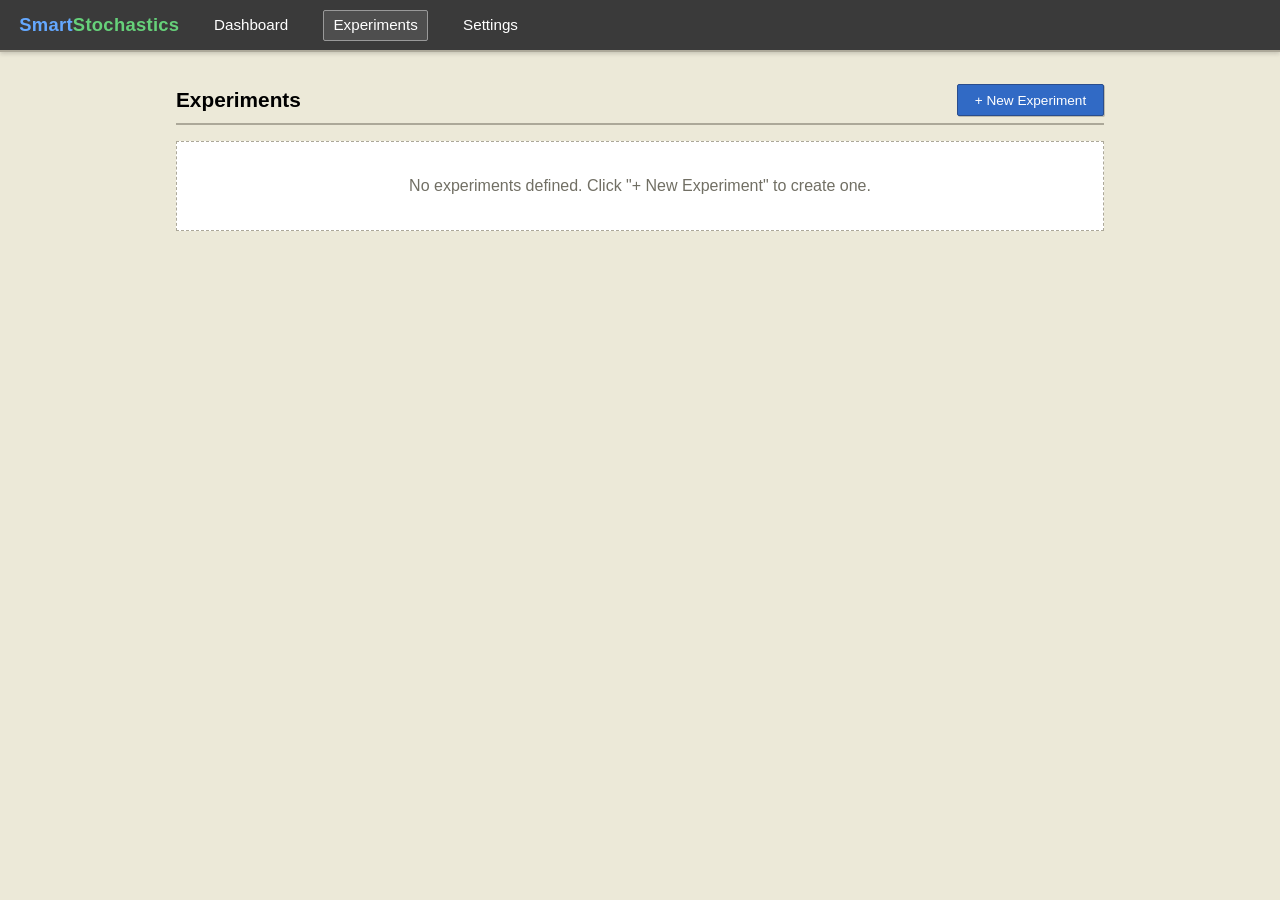
<file: webui/index.html>
<!DOCTYPE html>
<html lang="en">
<head>
    <meta charset="UTF-8">
    <meta name="viewport" content="width=device-width, initial-scale=1.0">
    <title>Experiments - SmartStochastics</title>
    <link rel="stylesheet" href="style.css">
</head>
<body>
    <nav>
        <span class="brand"><span class="brand-smart">Smart</span><span class="brand-stochastics">Stochastics</span></span>
        <a href="dashboard.html">Dashboard</a>
        <a href="index.html" class="active-tab" id="navExperimentsLink">Experiments</a>
        <a href="settings.html">Settings</a>
    </nav>
    <main>
        <section id="experimentsMenuView">
            <div class="page-header-row">
                <h2 class="section-title">Experiments</h2>
                <button type="button" class="btn btn-primary" id="openNewExperimentMenuButton">+ New Experiment</button>
            </div>
            <div class="experiments-list" id="experimentsList"></div>
        </section>
        <section id="activeExperimentView" hidden>
            <div class="active-experiment-panel" id="activeExperimentPanel"></div>
        </section>
    </main>
    <div class="menu-overlay" id="newExperimentMenu" hidden>
        <div class="menu-dialog" role="dialog" aria-modal="true" aria-labelledby="newExperimentMenuTitle">
            <div class="menu-dialog-header">
                <h3 id="newExperimentMenuTitle">New Experiment Input Data</h3>
                <button type="button" class="btn close-x-btn" id="closeNewExperimentMenuButton" aria-label="Close">X</button>
            </div>
            <div class="menu-dialog-body">
                <form id="experimentForm" onsubmit="return false;">
                    <div class="form-row">
                        <div class="form-group">
                            <label for="expName">Experiment Name</label>
                            <input type="text" id="expName" placeholder="e.g., hyperopt_v1" required>
                        </div>
                        <div class="form-group">
                            <label for="objectiveName">Objective Name</label>
                            <input type="text" id="objectiveName" placeholder="e.g., val_loss" required>
                        </div>
                        <div class="form-group">
                            <label for="direction">Direction</label>
                            <select id="direction" required>
                                <option value="minimize">Minimize</option>
                                <option value="maximize">Maximize</option>
                                <option value="target">Target</option>
                            </select>
                        </div>
                        <div class="form-group" id="targetValueGroup" hidden>
                            <label for="targetValue">Target Value</label>
                            <input type="number" id="targetValue" step="any" value="0">
                        </div>
                    </div>
                    <fieldset class="param-fieldset">
                        <legend>Optimizer Configuration</legend>
                        <div class="form-row">
                            <div class="form-group">
                                <label for="acquisitionType">Acquisition Optimizer</label>
                                <select id="acquisitionType">
                                    <option value="lbfgs">L-BFGS (Log-EI)</option>
                                    <option value="perihelion">Perihelion (Halley Log-EI)</option>
                                    <option value="random">Random Search (Log-EI)</option>
                                </select>
                            </div>
                            <div class="form-group">
                                <label for="warmupTrials">Warmup Trials</label>
                                <input type="number" id="warmupTrials" min="1" max="50" value="5">
                            </div>
                            <div class="form-group">
                                <label for="rbfLengthScale">Kernel Length Scale</label>
                                <input type="number" id="rbfLengthScale" min="0.01" max="5" step="0.05" value="0.3">
                            </div>
                            <div class="form-group">
                                <label for="polyPoints">Poly Points</label>
                                <input type="number" id="polyPoints" min="4" max="100" value="15">
                            </div>
                        </div>
                        <div class="form-group">
                            <label>Surrogates in Council (select one or more)</label>
                            <div id="newSurrogatesContainer" class="surrogate-checkbox-grid"></div>
                        </div>
                    </fieldset>
                    <fieldset class="param-fieldset">
                        <legend>Parameters</legend>
                        <div id="paramsContainer"></div>
                        <button type="button" class="btn add-param-btn" id="addParamButton">+ Add Parameter</button>
                    </fieldset>
                    <div class="menu-dialog-actions">
                        <button type="button" class="btn" id="cancelNewExperimentButton">Cancel</button>
                        <button type="submit" class="btn btn-primary" id="createExperimentButton">Create Experiment</button>
                    </div>
                </form>
            </div>
        </div>
    </div>
    <div class="menu-overlay" id="editExperimentMenu" hidden>
        <div class="menu-dialog" role="dialog" aria-modal="true" aria-labelledby="editExperimentMenuTitle">
            <div class="menu-dialog-header">
                <h3 id="editExperimentMenuTitle">Input Data &amp; Setup</h3>
                <button type="button" class="btn close-x-btn" id="closeEditExperimentMenuButton" aria-label="Close">X</button>
            </div>
            <div class="menu-dialog-body">
                <form id="editExperimentForm" onsubmit="return false;">
                    <div class="form-row">
                        <div class="form-group">
                            <label for="editExpName">Experiment Name</label>
                            <input type="text" id="editExpName" required>
                        </div>
                        <div class="form-group">
                            <label for="editObjectiveName">Objective Name</label>
                            <input type="text" id="editObjectiveName" required>
                        </div>
                        <div class="form-group">
                            <label for="editDirection">Direction</label>
                            <select id="editDirection" required>
                                <option value="minimize">Minimize</option>
                                <option value="maximize">Maximize</option>
                                <option value="target">Target</option>
                            </select>
                        </div>
                        <div class="form-group" id="editTargetValueGroup" hidden>
                            <label for="editTargetValue">Target Value</label>
                            <input type="number" id="editTargetValue" step="any" value="0">
                        </div>
                        <div class="form-group">
                            <label for="editStatus">Status</label>
                            <select id="editStatus">
                                <option value="idle">Idle</option>
                                <option value="running">Running</option>
                                <option value="completed">Completed</option>
                            </select>
                        </div>
                    </div>
                    <fieldset class="param-fieldset">
                        <legend>Optimizer Configuration</legend>
                        <div class="form-row">
                            <div class="form-group">
                                <label for="editAcquisitionType">Acquisition Optimizer</label>
                                <select id="editAcquisitionType">
                                    <option value="lbfgs">L-BFGS (Log-EI)</option>
                                    <option value="perihelion">Perihelion (Halley Log-EI)</option>
                                    <option value="random">Random Search (Log-EI)</option>
                                </select>
                            </div>
                            <div class="form-group">
                                <label for="editWarmupTrials">Warmup Trials</label>
                                <input type="number" id="editWarmupTrials" min="1" max="50" value="5">
                            </div>
                            <div class="form-group">
                                <label for="editRbfLengthScale">Kernel Length Scale</label>
                                <input type="number" id="editRbfLengthScale" min="0.01" max="5" step="0.05" value="0.3">
                            </div>
                            <div class="form-group">
                                <label for="editPolyPoints">Poly Points</label>
                                <input type="number" id="editPolyPoints" min="4" max="100" value="15">
                            </div>
                        </div>
                        <div class="form-group">
                            <label>Surrogates in Council (select one or more)</label>
                            <div id="editSurrogatesContainer" class="surrogate-checkbox-grid"></div>
                        </div>
                    </fieldset>
                    <fieldset class="param-fieldset">
                        <legend>Parameters</legend>
                        <div id="editParamsContainer"></div>
                        <button type="button" class="btn add-param-btn" id="addEditParamButton">+ Add Parameter</button>
                    </fieldset>
                    <div class="menu-dialog-actions">
                        <button type="button" class="btn" id="cancelEditExperimentButton">Cancel</button>
                        <button type="submit" class="btn btn-primary" id="saveExperimentInputsButton">Save Changes</button>
                    </div>
                </form>
            </div>
        </div>
    </div>
    <script src="engine.js"></script>
    <script src="script.js"></script>
</body>
</html>
</file>
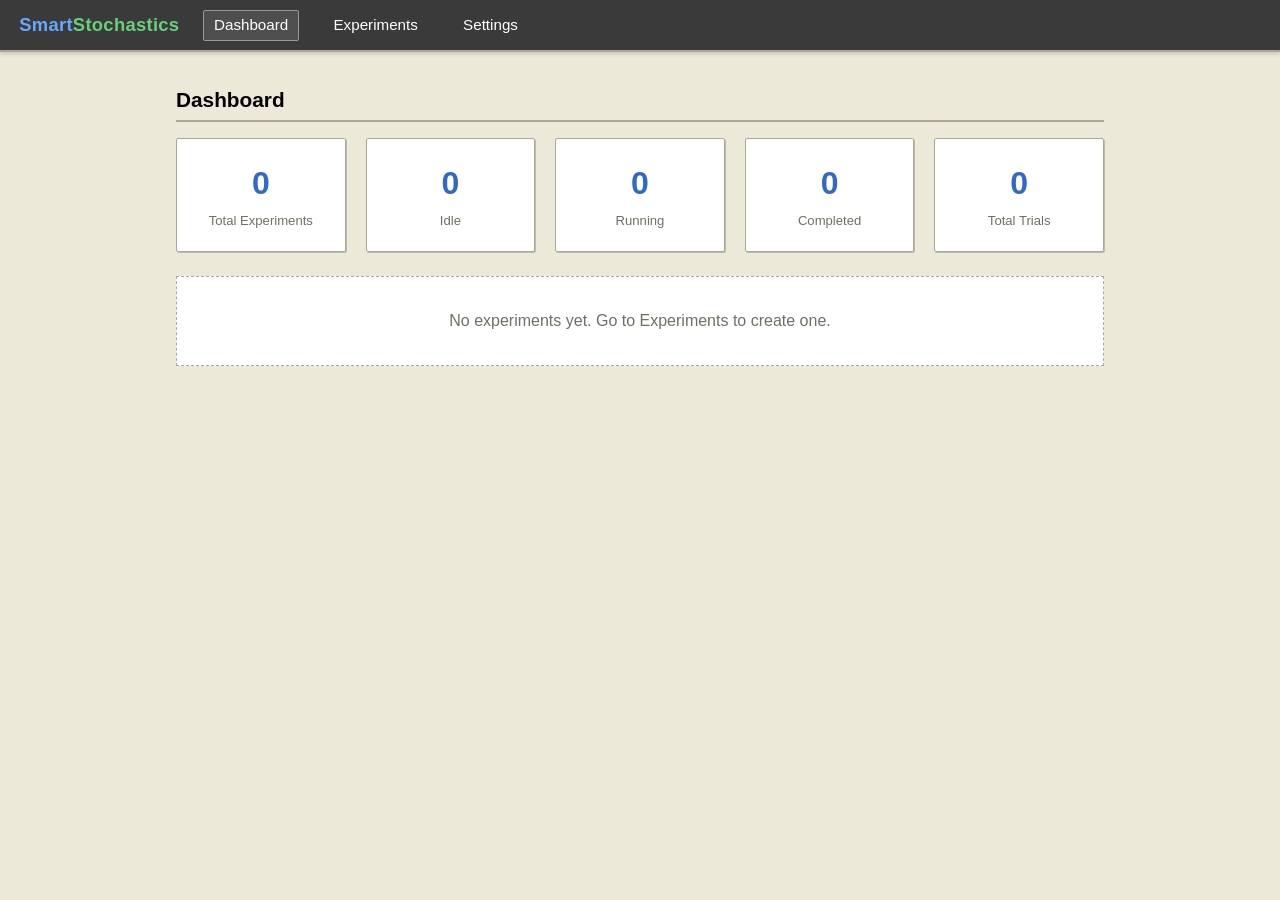
<file: webui/dashboard.html>
<!DOCTYPE html>
<html lang="en">
<head>
    <meta charset="UTF-8">
    <meta name="viewport" content="width=device-width, initial-scale=1.0">
    <title>Dashboard - SmartStochastics</title>
    <link rel="stylesheet" href="style.css">
</head>
<body>
    <nav>
        <span class="brand"><span class="brand-smart">Smart</span><span class="brand-stochastics">Stochastics</span></span>
        <a href="dashboard.html" class="active-tab">Dashboard</a>
        <a href="index.html">Experiments</a>
        <a href="settings.html">Settings</a>
    </nav>
    <main>
        <h2 class="section-title">Dashboard</h2>
        <div class="stats-grid" id="dashboardStats"></div>
        <section class="dashboard-overview" id="dashboardOverview"></section>
    </main>
    <script>
        (function() {
            const STORAGE_KEY_EXPERIMENTS = 'experiments';
            function escapeHtml(value) {
                return String(value)
                    .replace(/&/g, '&amp;')
                    .replace(/</g, '&lt;')
                    .replace(/>/g, '&gt;')
                    .replace(/"/g, '&quot;')
                    .replace(/'/g, '&#39;');
            }
            function loadExperimentsFromStorage() {
                const raw = localStorage.getItem(STORAGE_KEY_EXPERIMENTS);
                if (!raw) return [];
                try {
                    const parsed = JSON.parse(raw);
                    return Array.isArray(parsed) ? parsed : [];
                } catch (e) {
                    return [];
                }
            }
            function getBestObjective(exp) {
                if (!Array.isArray(exp.trials) || exp.trials.length === 0) {
                    return '—';
                }
                const target = Number(exp.targetValue) || 0;
                const isTarget = exp.direction === 'target';
                const maximize = exp.direction === 'maximize';
                let best = Number(exp.trials[0].objective);
                for (let i = 1; i < exp.trials.length; i++) {
                    const val = Number(exp.trials[i].objective);
                    const better = isTarget
                        ? (Math.abs(val - target) < Math.abs(best - target))
                        : (maximize ? (val > best) : (val < best));
                    if (better) {
                        best = val;
                    }
                }
                return best.toPrecision(5);
            }
            function updateDashboardStats() {
                const experiments = loadExperimentsFromStorage();
                const container = document.getElementById('dashboardStats');
                const overview = document.getElementById('dashboardOverview');
                if (!container) return;
                const total = experiments.length;
                const idle = experiments.filter(function(e) { return e.status === 'idle'; }).length;
                const running = experiments.filter(function(e) { return e.status === 'running'; }).length;
                const completed = experiments.filter(function(e) { return e.status === 'completed'; }).length;
                const totalTrials = experiments.reduce(function(acc, e) {
                    return acc + (Array.isArray(e.trials) ? e.trials.length : 0);
                }, 0);
                container.innerHTML =
                    '<div class="stat-card"><div class="stat-value">' + total + '</div><div class="stat-label">Total Experiments</div></div>' +
                    '<div class="stat-card"><div class="stat-value">' + idle + '</div><div class="stat-label">Idle</div></div>' +
                    '<div class="stat-card"><div class="stat-value">' + running + '</div><div class="stat-label">Running</div></div>' +
                    '<div class="stat-card"><div class="stat-value">' + completed + '</div><div class="stat-label">Completed</div></div>' +
                    '<div class="stat-card"><div class="stat-value">' + totalTrials + '</div><div class="stat-label">Total Trials</div></div>';
                if (!overview) return;
                if (experiments.length === 0) {
                    overview.innerHTML = '<div class="empty-state">No experiments yet. Go to Experiments to create one.</div>';
                    return;
                }
                function formatSurrogateId(id) {
                    if (id === 'gp_rbf' || id === 'gaussian_process') return 'GP (RBF)';
                    if (id === 'gp_matern52') return 'GP (Matérn 5/2)';
                    if (id === 'gp_matern32') return 'GP (Matérn 3/2)';
                    if (id === 'gp_matern12') return 'GP (Matérn 1/2)';
                    if (id === 'gp_rq') return 'GP (RQ)';
                    if (id.indexOf('poly_') === 0) return 'Poly (Deg ' + id.slice(5) + ')';
                    if (id === 'polynomial') return 'Poly';
                    return id;
                }
                function formatOptimizerSummary(cfg) {
                    const ids = Array.isArray(cfg.surrogates) && cfg.surrogates.length > 0
                        ? cfg.surrogates
                        : (cfg.surrogate === 'gaussian_process'
                            ? ['gp_rbf']
                            : (cfg.surrogate === 'polynomial' ? ['poly_' + (cfg.polyDegree || 2)] : ['gp_rbf', 'poly_' + (cfg.polyDegree || 2)]));
                    const surrogateText = ids.length === 1
                        ? formatSurrogateId(ids[0])
                        : ('Council (' + ids.map(formatSurrogateId).join(', ') + ')');
                    return surrogateText + ' / ' + (cfg.acquisition || 'lbfgs');
                }
                const rows = experiments.map(function(exp) {
                    const cfg = exp.config || {};
                    const trialsCount = Array.isArray(exp.trials) ? exp.trials.length : 0;
                    const rawStatus = String(exp.status || 'idle');
                    const statusLabel = rawStatus.charAt(0).toUpperCase() + rawStatus.slice(1);
                    return '<tr>' +
                        '<td><a class="table-link" href="index.html?exp=' + encodeURIComponent(exp.id) + '">' + escapeHtml(exp.name) + '</a></td>' +
                        '<td>' + escapeHtml(statusLabel) + '</td>' +
                        '<td>' + escapeHtml(formatOptimizerSummary(cfg)) + '</td>' +
                        '<td>' + trialsCount + '</td>' +
                        '<td>' + escapeHtml(exp.objective + ' (' + (exp.direction === 'target' ? ('target ' + (Number(exp.targetValue) || 0)) : exp.direction) + ')') + '</td>' +
                        '<td><strong>' + escapeHtml(getBestObjective(exp)) + '</strong></td>' +
                        '</tr>';
                }).join('');
                overview.innerHTML =
                    '<h3 class="overview-heading">Experiments Summary</h3>' +
                    '<div class="overview-card"><table class="trials-table">' +
                    '<thead><tr><th>Name</th><th>Status</th><th>Optimizer</th><th>Trials</th><th>Objective</th><th>Best Value</th></tr></thead>' +
                    '<tbody>' + rows + '</tbody></table></div>';
            }
            document.addEventListener('DOMContentLoaded', updateDashboardStats);
        })();
    </script>
</body>
</html>
</file>
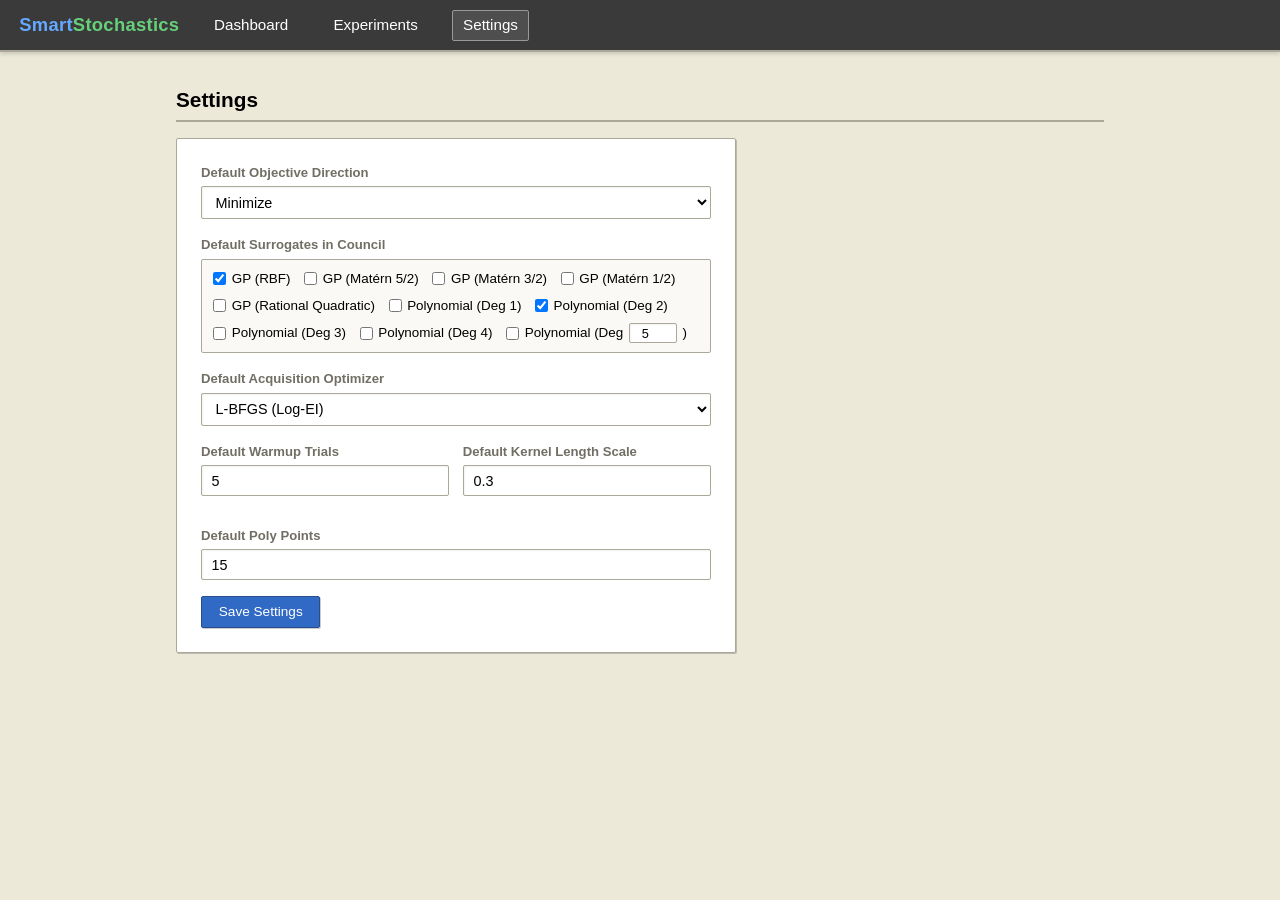
<file: webui/settings.html>
<!DOCTYPE html>
<html lang="en">
<head>
    <meta charset="UTF-8">
    <meta name="viewport" content="width=device-width, initial-scale=1.0">
    <title>Settings - SmartStochastics</title>
    <link rel="stylesheet" href="style.css">
</head>
<body>
    <nav>
        <span class="brand"><span class="brand-smart">Smart</span><span class="brand-stochastics">Stochastics</span></span>
        <a href="dashboard.html">Dashboard</a>
        <a href="index.html">Experiments</a>
        <a href="settings.html" class="active-tab">Settings</a>
    </nav>
    <main>
        <h2 class="section-title">Settings</h2>
        <div class="settings-panel">
            <div class="form-group">
                <label for="defaultDirection">Default Objective Direction</label>
                <select id="defaultDirection">
                    <option value="minimize">Minimize</option>
                    <option value="maximize">Maximize</option>
                    <option value="target">Target</option>
                </select>
            </div>
            <div class="form-group">
                <label>Default Surrogates in Council</label>
                <div id="defaultSurrogatesContainer" class="surrogate-checkbox-grid"></div>
            </div>
            <div class="form-group">
                <label for="defaultAcquisition">Default Acquisition Optimizer</label>
                <select id="defaultAcquisition">
                    <option value="lbfgs">L-BFGS (Log-EI)</option>
                    <option value="perihelion">Perihelion (Halley Log-EI)</option>
                    <option value="random">Random Search (Log-EI)</option>
                </select>
            </div>
            <div class="form-row">
                <div class="form-group">
                    <label for="defaultWarmupTrials">Default Warmup Trials</label>
                    <input type="number" id="defaultWarmupTrials" min="1" max="50" value="5">
                </div>
                <div class="form-group">
                    <label for="defaultLengthScale">Default Kernel Length Scale</label>
                    <input type="number" id="defaultLengthScale" min="0.01" max="5" step="0.05" value="0.3">
                </div>
                <div class="form-group">
                    <label for="defaultPolyPoints">Default Poly Points</label>
                    <input type="number" id="defaultPolyPoints" min="4" max="100" value="15">
                </div>
            </div>
            <button class="btn btn-primary" id="saveSettingsButton">Save Settings</button>
        </div>
    </main>
    <script>
        (function() {
            const STORAGE_KEY_SETTINGS = 'settings';
            const SURROGATE_OPTIONS = [
                { id: 'gp_rbf', label: 'GP (RBF)' },
                { id: 'gp_matern52', label: 'GP (Matérn 5/2)' },
                { id: 'gp_matern32', label: 'GP (Matérn 3/2)' },
                { id: 'gp_matern12', label: 'GP (Matérn 1/2)' },
                { id: 'gp_rq', label: 'GP (Rational Quadratic)' },
                { id: 'poly_1', label: 'Polynomial (Deg 1)' },
                { id: 'poly_2', label: 'Polynomial (Deg 2)' },
                { id: 'poly_3', label: 'Polynomial (Deg 3)' },
                { id: 'poly_4', label: 'Polynomial (Deg 4)' }
            ];
            const DEFAULTS = {
                defaultDirection: 'minimize',
                defaultSurrogates: ['gp_rbf', 'poly_2'],
                defaultAcquisition: 'lbfgs',
                defaultWarmupTrials: 5,
                defaultLengthScale: 0.3,
                defaultPolyPoints: 15
            };
            function migrateLegacySurrogates(parsed) {
                if (Array.isArray(parsed.defaultSurrogates) && parsed.defaultSurrogates.length > 0) {
                    return parsed.defaultSurrogates;
                }
                if (parsed.defaultSurrogate === 'gaussian_process') return ['gp_rbf'];
                if (parsed.defaultSurrogate === 'polynomial') return ['poly_2'];
                return DEFAULTS.defaultSurrogates.slice();
            }
            function loadSettingsFromStorage() {
                const raw = localStorage.getItem(STORAGE_KEY_SETTINGS);
                if (!raw) return Object.assign({}, DEFAULTS);
                try {
                    const parsed = JSON.parse(raw);
                    const merged = Object.assign({}, DEFAULTS, parsed);
                    merged.defaultSurrogates = migrateLegacySurrogates(parsed);
                    return merged;
                } catch (e) {
                    return Object.assign({}, DEFAULTS);
                }
            }
            function saveSettingsToStorage(settings) {
                localStorage.setItem(STORAGE_KEY_SETTINGS, JSON.stringify(settings));
            }
            function renderSurrogateCheckboxes(container, selectedIds) {
                container.innerHTML = '';
                const standardIds = SURROGATE_OPTIONS.map(function(o) { return o.id; });
                let customDegree = 5;
                let customChecked = false;
                selectedIds.forEach(function(id) {
                    if (standardIds.indexOf(id) < 0 && id.indexOf('poly_') === 0) {
                        const d = parseInt(id.slice(5), 10);
                        if (!Number.isNaN(d) && d >= 1) {
                            customDegree = d;
                            customChecked = true;
                        }
                    }
                });
                SURROGATE_OPTIONS.forEach(function(opt) {
                    const label = document.createElement('label');
                    label.className = 'surrogate-checkbox-item';
                    const cb = document.createElement('input');
                    cb.type = 'checkbox';
                    cb.value = opt.id;
                    cb.checked = selectedIds.indexOf(opt.id) >= 0;
                    label.appendChild(cb);
                    label.appendChild(document.createTextNode(' ' + opt.label));
                    container.appendChild(label);
                });
                const customLabel = document.createElement('label');
                customLabel.className = 'surrogate-checkbox-item surrogate-custom-item';
                const customCb = document.createElement('input');
                customCb.type = 'checkbox';
                customCb.className = 'custom-poly-checkbox';
                customCb.checked = customChecked;
                const degInput = document.createElement('input');
                degInput.type = 'number';
                degInput.min = '1';
                degInput.max = '10';
                degInput.value = String(customDegree);
                degInput.className = 'custom-poly-degree-input';
                customLabel.appendChild(customCb);
                customLabel.appendChild(document.createTextNode(' Polynomial (Deg '));
                customLabel.appendChild(degInput);
                customLabel.appendChild(document.createTextNode(')'));
                container.appendChild(customLabel);
            }
            function readSurrogateCheckboxes(container) {
                const selected = [];
                container.querySelectorAll('input[type="checkbox"]:not(.custom-poly-checkbox)').forEach(function(cb) {
                    if (cb.checked) selected.push(cb.value);
                });
                const customCb = container.querySelector('.custom-poly-checkbox');
                const degInput = container.querySelector('.custom-poly-degree-input');
                if (customCb && customCb.checked && degInput) {
                    const deg = Math.max(1, Math.min(10, parseInt(degInput.value, 10) || 5));
                    const id = 'poly_' + deg;
                    if (selected.indexOf(id) < 0) selected.push(id);
                }
                return selected;
            }
            function loadSettingsIntoForm() {
                const settings = loadSettingsFromStorage();
                document.getElementById('defaultDirection').value = settings.defaultDirection;
                document.getElementById('defaultAcquisition').value = settings.defaultAcquisition;
                document.getElementById('defaultWarmupTrials').value = settings.defaultWarmupTrials;
                document.getElementById('defaultLengthScale').value = settings.defaultLengthScale;
                document.getElementById('defaultPolyPoints').value = settings.defaultPolyPoints;
                renderSurrogateCheckboxes(document.getElementById('defaultSurrogatesContainer'), settings.defaultSurrogates);
            }
            function saveSettings() {
                const selected = readSurrogateCheckboxes(document.getElementById('defaultSurrogatesContainer'));
                if (selected.length === 0) {
                    alert('Please select at least one default surrogate model.');
                    return;
                }
                const settings = loadSettingsFromStorage();
                settings.defaultDirection = document.getElementById('defaultDirection').value;
                settings.defaultSurrogates = selected;
                settings.defaultAcquisition = document.getElementById('defaultAcquisition').value;
                settings.defaultWarmupTrials = Math.max(1, parseInt(document.getElementById('defaultWarmupTrials').value, 10) || 5);
                settings.defaultLengthScale = Math.max(0.01, parseFloat(document.getElementById('defaultLengthScale').value) || 0.3);
                settings.defaultPolyPoints = Math.max(4, parseInt(document.getElementById('defaultPolyPoints').value, 10) || 15);
                saveSettingsToStorage(settings);
                alert('Settings saved.');
            }
            document.addEventListener('DOMContentLoaded', function() {
                loadSettingsIntoForm();
                document.getElementById('saveSettingsButton').addEventListener('click', function(e) {
                    e.preventDefault();
                    saveSettings();
                });
            });
        })();
    </script>
</body>
</html>
</file>
<file: webui/style.css>
:root {
    --bg: #ece9d8;
    --surface: #ffffff;
    --border: #aca899;
    --text: #000000;
    --muted: #716f64;
    --nav-bg: #3a3a3a;
    --nav-text: #ffffff;
    --accent: #316ac5;
    --danger: #b22222;
    --font: -apple-system, BlinkMacSystemFont, "Segoe UI", Roboto, Helvetica, Arial, sans-serif;
    --radius: 2px;
    --shadow: 1px 1px 0 rgba(0,0,0,0.2);
}
* {
    box-sizing: border-box;
    margin: 0;
    padding: 0;
}
body {
    font-family: var(--font);
    background: var(--bg);
    color: var(--text);
    line-height: 1.5;
    min-height: 100vh;
}
nav {
    background: var(--nav-bg);
    color: var(--nav-text);
    padding: 0.6rem 1.2rem;
    display: flex;
    align-items: center;
    gap: 1.5rem;
    flex-wrap: wrap;
    border-bottom: 2px solid var(--border);
    box-shadow: 0 2px 4px rgba(0,0,0,0.15);
    font-size: 0.95rem;
}
nav .brand {
    font-weight: bold;
    font-size: 1.15rem;
    letter-spacing: 0.3px;
}
.brand-smart {
    color: #64a8ff;
}
.brand-stochastics {
    color: #66d17a;
}
nav a {
    color: var(--nav-text);
    text-decoration: none;
    padding: 0.2rem 0.6rem;
    border: 1px solid transparent;
    cursor: pointer;
    transition: background 0.15s ease, border-color 0.15s ease;
}
nav a:hover,
nav a.active-tab {
    background: rgba(255,255,255,0.1);
    border-color: #999;
    border-radius: var(--radius);
}
main {
    max-width: 960px;
    margin: 2rem auto;
    padding: 0 1rem;
}
.section-title {
    font-size: 1.3rem;
    font-weight: bold;
    margin-bottom: 1rem;
    padding-bottom: 0.25rem;
    border-bottom: 2px solid var(--border);
    color: var(--text);
}
.experiments-list .empty-state,
.dashboard-overview .empty-state {
    background: var(--surface);
    border: 1px dashed var(--border);
    padding: 2rem;
    text-align: center;
    color: var(--muted);
}
details.experiment-card {
    background: var(--surface);
    border: 1px solid var(--border);
    margin-bottom: 0.9rem;
    box-shadow: var(--shadow);
    border-radius: var(--radius);
    overflow: hidden;
}
details.experiment-card > summary {
    padding: 0.75rem 1rem;
    cursor: pointer;
    background: #faf9f5;
    border-bottom: 1px solid var(--border);
    font-weight: bold;
    font-size: 1rem;
    list-style: none;
    display: flex;
    align-items: center;
    justify-content: space-between;
    gap: 1rem;
}
details.experiment-card > summary::-webkit-details-marker {
    display: none;
}
.summary-left {
    display: flex;
    align-items: center;
    gap: 0.75rem;
    flex-wrap: wrap;
}
.summary-left::before {
    content: '\25B6';
    display: inline-block;
    width: 1rem;
    transition: transform 0.15s ease;
    color: var(--muted);
    font-size: 0.8rem;
}
details.experiment-card[open] .summary-left::before {
    transform: rotate(90deg);
}
.summary-meta {
    font-weight: normal;
    font-size: 0.82rem;
    color: var(--muted);
}
details.experiment-card .experiment-body {
    padding: 1rem;
}
.experiment-controls-bar {
    display: flex;
    justify-content: space-between;
    align-items: center;
    flex-wrap: wrap;
    gap: 0.75rem;
    margin-bottom: 0.9rem;
}
.inline-controls {
    display: flex;
    gap: 0.5rem;
    flex-wrap: wrap;
}
.compact-select {
    font-family: var(--font);
    font-size: 0.8rem;
    padding: 0.25rem 0.45rem;
    border: 1px solid var(--border);
    background: #faf9f5;
    border-radius: var(--radius);
}
.experiment-body table,
.trials-table {
    width: 100%;
    border-collapse: collapse;
    margin-bottom: 1rem;
}
.experiment-body th,
.experiment-body td,
.trials-table th,
.trials-table td {
    border: 1px solid var(--border);
    padding: 0.45rem 0.65rem;
    text-align: left;
    font-size: 0.88rem;
}
.experiment-body th,
.trials-table th {
    background: #f0f0ea;
    font-weight: 600;
    font-size: 0.82rem;
}
.status-badge {
    display: inline-block;
    padding: 0.15rem 0.6rem;
    font-size: 0.78rem;
    border-radius: 10px;
    background: #e0e0d0;
    border: 1px solid var(--border);
    color: var(--text);
}
.status-badge.status-running {
    background: #dce8fb;
    border-color: var(--accent);
}
.status-badge.status-completed {
    background: #dff0dc;
    border-color: #5b9a54;
}
.best-banner {
    background: #eef4fd;
    border: 1px solid #9ab6e4;
    padding: 0.6rem 0.9rem;
    margin-bottom: 1rem;
    font-size: 0.9rem;
    border-radius: var(--radius);
}
.best-trial-row {
    background: #f3f7fe;
}
.ask-tell-panel {
    background: #faf9f5;
    border: 1px solid var(--border);
    padding: 1rem;
    margin-bottom: 1rem;
    border-radius: var(--radius);
}
.ask-tell-header {
    display: flex;
    justify-content: space-between;
    align-items: center;
    flex-wrap: wrap;
    gap: 0.75rem;
    margin-bottom: 0.65rem;
}
.ask-tell-header h4 {
    font-size: 0.98rem;
}
.prediction-banner {
    font-size: 0.85rem;
    color: var(--muted);
    background: #ffffff;
    border: 1px solid #dcd8c8;
    padding: 0.45rem 0.7rem;
    margin-bottom: 0.85rem;
    border-radius: var(--radius);
}
.tell-actions {
    display: flex;
    justify-content: flex-end;
    gap: 0.5rem;
}
.chart-container {
    background: #ffffff;
    border: 1px solid var(--border);
    padding: 0.5rem;
    margin-bottom: 1rem;
    border-radius: var(--radius);
}
.convergence-canvas {
    width: 100%;
    height: auto;
    display: block;
}
.experiment-footer-actions {
    display: flex;
    justify-content: flex-end;
    gap: 0.5rem;
    margin-top: 0.5rem;
}
.add-experiment {
    background: var(--surface);
    border: 1px solid var(--border);
    box-shadow: var(--shadow);
    padding: 1.5rem;
    border-radius: var(--radius);
    margin-top: 2rem;
}
.add-experiment h3 {
    font-size: 1.1rem;
    margin-bottom: 1rem;
    color: var(--text);
}
.form-group {
    margin-bottom: 1rem;
}
.form-group label {
    display: block;
    font-weight: bold;
    font-size: 0.82rem;
    margin-bottom: 0.25rem;
    color: var(--muted);
}
.form-group input,
.form-group select,
.form-group textarea {
    width: 100%;
    padding: 0.4rem 0.6rem;
    font-family: var(--font);
    font-size: 0.9rem;
    border: 1px solid var(--border);
    background: #fff;
    box-shadow: inset 1px 1px 2px rgba(0,0,0,0.05);
    border-radius: var(--radius);
}
.form-row {
    display: flex;
    gap: 0.85rem;
    flex-wrap: wrap;
}
.form-row .form-group {
    flex: 1 1 170px;
}
.form-row .param-scale-group,
.form-row .param-remove-group {
    flex: 0 0 105px;
}
.param-fieldset {
    border: 1px solid var(--border);
    padding: 1rem;
    margin-bottom: 1rem;
}
.param-fieldset legend {
    font-weight: bold;
    font-size: 0.85rem;
    padding: 0 0.3rem;
}
.btn {
    font-family: var(--font);
    font-size: 0.85rem;
    padding: 0.45rem 1.05rem;
    border: 1px solid var(--border);
    background: #faf9f5;
    box-shadow: var(--shadow);
    cursor: pointer;
    border-radius: var(--radius);
    transition: background 0.15s ease, border-color 0.15s ease;
}
.btn:hover {
    background: #e8e4d8;
    border-color: #888;
}
.btn-primary {
    background: var(--accent);
    color: white;
    border-color: #2a4d8c;
}
.btn-primary:hover {
    background: #2a4d8c;
}
.btn-danger {
    background: var(--danger);
    color: white;
    border-color: #8b1a1a;
    padding: 0.3rem 0.7rem;
    font-size: 0.75rem;
}
.btn-danger:hover {
    background: #8b1a1a;
}
.add-param-btn {
    margin-top: 0.25rem;
}
.settings-panel {
    background: var(--surface);
    border: 1px solid var(--border);
    box-shadow: var(--shadow);
    padding: 1.5rem;
    border-radius: var(--radius);
    max-width: 560px;
    margin-bottom: 1.5rem;
}

.stats-grid {
    display: flex;
    gap: 1.25rem;
    flex-wrap: wrap;
    margin-bottom: 1.5rem;
}
.stat-card {
    background: var(--surface);
    border: 1px solid var(--border);
    box-shadow: var(--shadow);
    padding: 1.25rem;
    flex: 1 1 160px;
    text-align: center;
    border-radius: var(--radius);
}
.stat-card .stat-value {
    font-size: 2rem;
    font-weight: bold;
    color: var(--accent);
}
.stat-card .stat-label {
    font-size: 0.82rem;
    color: var(--muted);
    margin-top: 0.3rem;
}
.overview-heading {
    font-size: 1.05rem;
    margin-bottom: 0.6rem;
}
.overview-card {
    background: var(--surface);
    border: 1px solid var(--border);
    box-shadow: var(--shadow);
    padding: 1rem;
    border-radius: var(--radius);
}
[hidden] {
    display: none !important;
}
.page-header-row {
    display: flex;
    justify-content: space-between;
    align-items: center;
    gap: 1rem;
    margin-bottom: 1rem;
    padding-bottom: 0.45rem;
    border-bottom: 2px solid var(--border);
}
.page-header-row .section-title {
    margin-bottom: 0;
    padding-bottom: 0;
    border-bottom: none;
}
.experiment-summary-card {
    background: var(--surface);
    border: 1px solid var(--border);
    box-shadow: var(--shadow);
    border-radius: var(--radius);
    padding: 0.85rem 1rem;
    margin-bottom: 0.75rem;
    display: flex;
    justify-content: space-between;
    align-items: center;
    gap: 1rem;
    cursor: pointer;
    transition: background 0.15s ease, border-color 0.15s ease;
}
.experiment-summary-card:hover {
    background: #faf9f5;
    border-color: #777;
}
.experiment-summary-info {
    display: flex;
    flex-direction: column;
    gap: 0.25rem;
}
.experiment-summary-title-row {
    display: flex;
    align-items: center;
    gap: 0.65rem;
    flex-wrap: wrap;
}
.experiment-summary-name {
    font-weight: bold;
    font-size: 1rem;
}
.experiment-summary-actions {
    display: flex;
    align-items: center;
    gap: 0.5rem;
    flex-shrink: 0;
}
.active-experiment-panel {
    background: var(--surface);
    border: 1px solid var(--border);
    box-shadow: var(--shadow);
    border-radius: var(--radius);
    overflow: hidden;
}
.active-experiment-header {
    display: flex;
    justify-content: space-between;
    align-items: center;
    gap: 1rem;
    flex-wrap: wrap;
    padding: 0.85rem 1rem;
    background: #faf9f5;
    border-bottom: 1px solid var(--border);
}
.active-experiment-title-group {
    display: flex;
    align-items: center;
    gap: 0.75rem;
    flex-wrap: wrap;
}
.active-experiment-title-group h2 {
    font-size: 1.15rem;
    margin: 0;
}
.active-experiment-header-actions {
    display: flex;
    align-items: center;
    gap: 0.5rem;
}
.active-experiment-panel .experiment-body {
    padding: 1rem;
}
.close-x-btn {
    font-weight: bold;
    padding: 0.35rem 0.7rem;
    min-width: 2rem;
    text-align: center;
}
.menu-overlay {
    position: fixed;
    inset: 0;
    background: rgba(0, 0, 0, 0.45);
    display: flex;
    align-items: center;
    justify-content: center;
    padding: 1rem;
    z-index: 1000;
}
.menu-dialog {
    background: var(--surface);
    border: 1px solid var(--border);
    box-shadow: 0 4px 16px rgba(0, 0, 0, 0.3);
    border-radius: var(--radius);
    width: 100%;
    max-width: 780px;
    max-height: 90vh;
    display: flex;
    flex-direction: column;
    overflow: hidden;
}
.menu-dialog-header {
    display: flex;
    justify-content: space-between;
    align-items: center;
    padding: 0.8rem 1rem;
    background: #faf9f5;
    border-bottom: 1px solid var(--border);
}
.menu-dialog-header h3 {
    font-size: 1.05rem;
    margin: 0;
}
.menu-dialog-body {
    padding: 1.25rem;
    overflow-y: auto;
}
.menu-dialog-actions {
    display: flex;
    justify-content: flex-end;
    gap: 0.5rem;
    margin-top: 0.5rem;
}
.trial-row-actions {
    display: flex;
    gap: 0.4rem;
    flex-wrap: wrap;
}
.btn-compact {
    padding: 0.3rem 0.7rem;
    font-size: 0.75rem;
}
.trial-edit-input {
    width: 100%;
    min-width: 75px;
    padding: 0.25rem 0.4rem;
    font-family: var(--font);
    font-size: 0.85rem;
    border: 1px solid var(--border);
    background: #fff;
    border-radius: var(--radius);
}
.table-link {
    color: var(--accent);
    font-weight: bold;
    text-decoration: none;
}
.table-link:hover {
    text-decoration: underline;
}
.btn:disabled {
    opacity: 0.55;
    cursor: not-allowed;
}
.compact-inline-label {
    display: inline-flex;
    align-items: center;
    gap: 0.35rem;
    font-size: 0.8rem;
    color: var(--text);
    background: #faf9f5;
    border: 1px solid var(--border);
    padding: 0.15rem 0.45rem;
    border-radius: var(--radius);
}
.compact-input {
    width: 68px;
    padding: 0.15rem 0.35rem;
    font-family: var(--font);
    font-size: 0.8rem;
    border: 1px solid var(--border);
    background: #ffffff;
    border-radius: var(--radius);
}
.graph-mode-panel {
    display: flex;
    flex-direction: column;
    gap: 0.75rem;
}
.graph-controls-bar {
    display: flex;
    align-items: center;
    flex-wrap: wrap;
    gap: 0.9rem;
    background: #faf9f5;
    border: 1px solid var(--border);
    padding: 0.7rem 0.9rem;
    border-radius: var(--radius);
}
.graph-control-item {
    display: inline-flex;
    align-items: center;
    gap: 0.45rem;
}
.graph-control-item label,
.graph-checkbox-label {
    font-size: 0.82rem;
    font-weight: 600;
    color: var(--muted);
    display: inline-flex;
    align-items: center;
    gap: 0.35rem;
}
.surrogate-graph-canvas {
    width: 100%;
    height: auto;
    display: block;
    cursor: grab;
    touch-action: none;
    user-select: none;
}
.surrogate-checkbox-grid {
    display: flex;
    flex-wrap: wrap;
    gap: 0.45rem 0.85rem;
    padding: 0.55rem 0.7rem;
    background: #faf9f5;
    border: 1px solid var(--border);
    border-radius: var(--radius);
}
.surrogate-checkbox-item {
    display: inline-flex !important;
    align-items: center;
    gap: 0.35rem;
    font-weight: normal !important;
    font-size: 0.84rem !important;
    color: var(--text) !important;
    margin-bottom: 0 !important;
    cursor: pointer;
    white-space: nowrap;
}
.surrogate-checkbox-item input[type="checkbox"] {
    width: auto !important;
    margin: 0;
    box-shadow: none;
}
.custom-poly-degree-input {
    width: 48px !important;
    padding: 0.1rem 0.25rem !important;
    font-size: 0.8rem !important;
    text-align: center;
}
.inline-council-box {
    margin-bottom: 0.9rem;
}
.inline-council-title {
    font-size: 0.82rem;
    font-weight: bold;
    color: var(--muted);
    margin-bottom: 0.35rem;
}
</file>
